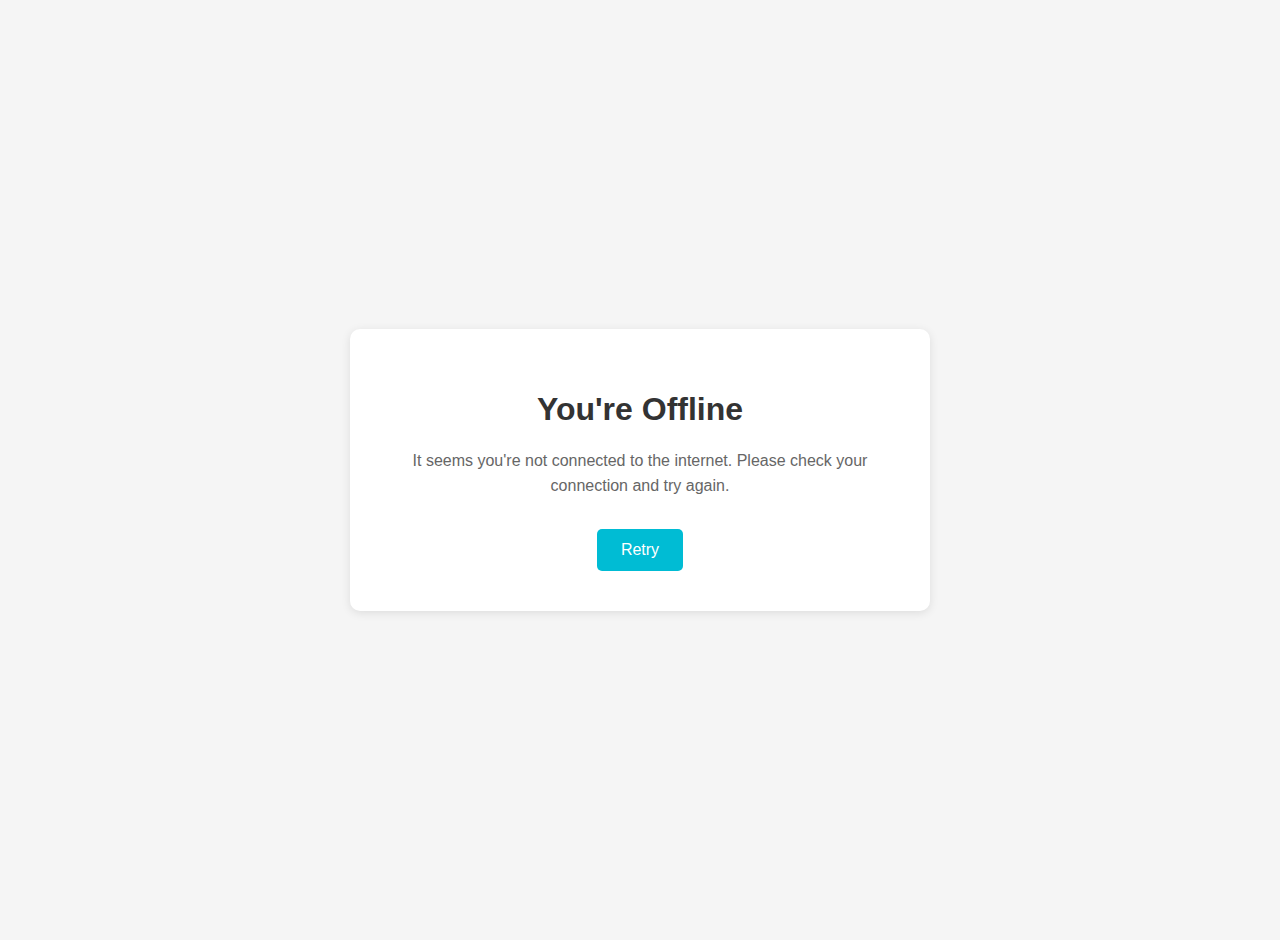
<file: offline.html>
<!DOCTYPE html>
<html lang="en">
<head>
  <meta charset="UTF-8">
  <meta name="viewport" content="width=device-width, initial-scale=1.0">
  <title>Offline - Solithix</title>
  <style>
    body {
      font-family: 'Poppins', sans-serif;
      display: flex;
      justify-content: center;
      align-items: center;
      height: 100vh;
      margin: 0;
      background-color: #f5f5f5;
      text-align: center;
      padding: 20px;
    }
    .container {
      max-width: 500px;
      padding: 40px;
      background: white;
      border-radius: 10px;
      box-shadow: 0 2px 10px rgba(0,0,0,0.1);
    }
    h1 {
      color: #333;
      margin-bottom: 20px;
    }
    p {
      color: #666;
      margin-bottom: 30px;
      line-height: 1.6;
    }
    .btn {
      display: inline-block;
      padding: 12px 24px;
      background-color: #00bcd4;
      color: white;
      text-decoration: none;
      border-radius: 5px;
      font-weight: 500;
      transition: background-color 0.3s;
    }
    .btn:hover {
      background-color: #0097a7;
    }
  </style>
</head>
<body>
  <div class="container">
    <h1>You're Offline</h1>
    <p>It seems you're not connected to the internet. Please check your connection and try again.</p>
    <a href="./" class="btn">Retry</a>
  </div>
</body>
</html>
</file>
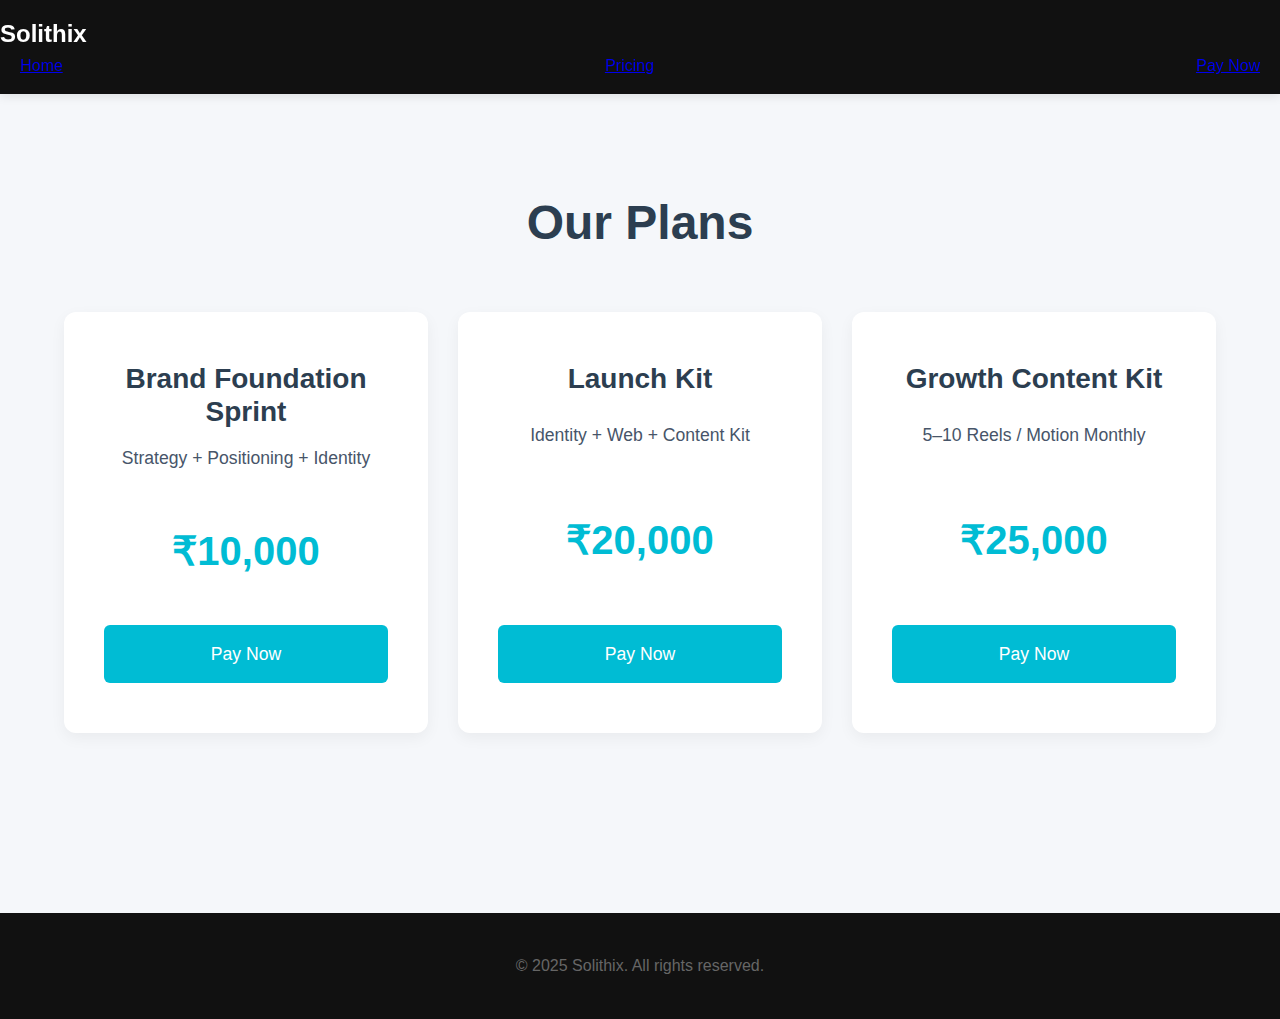
<file: pricing.html>
<!DOCTYPE html>
<html lang="en">
<head>
  <meta charset="UTF-8">
  <meta name="viewport" content="width=device-width, initial-scale=1.0">
  <title>Pricing — Solithix</title>
  <link rel="stylesheet" href="style.css">
</head>
<body>
  <header>
    <div class="logo">Solithix</div>
    <nav>
      <a href="index.html">Home</a>
      <a href="pricing.html" class="active">Pricing</a>
      <a href="payment.html" class="cta">Pay Now</a>
    </nav>
  </header>

  <section class="pricing">
    <h1>Our Plans</h1>
    <div class="grid">
      <div class="price-card">
        <h3>Brand Foundation Sprint</h3>
        <p>Strategy + Positioning + Identity</p>
        <h2>₹10,000</h2>
        <a href="payment.html" class="btn">Pay Now</a>
      </div>

      <div class="price-card">
        <h3>Launch Kit</h3>
        <p>Identity + Web + Content Kit</p>
        <h2>₹20,000</h2>
        <a href="payment.html" class="btn">Pay Now</a>
      </div>

      <div class="price-card">
        <h3>Growth Content Kit</h3>
        <p>5–10 Reels / Motion Monthly</p>
        <h2>₹25,000</h2>
        <a href="payment.html" class="btn">Pay Now</a>
      </div>
    </div>
  </section>

 

  <footer>
    <p>© 2025 Solithix. All rights reserved.</p>
  </footer>
</body>
</html>
</file>
<file: style.css>
/* Reset and Base Styles */
* {
  margin: 0;
  padding: 0;
  box-sizing: border-box;
}

:root {
  --primary: #00bcd4;
  --primary-dark: #0097a7;
  --secondary: #4CAF50;
  --secondary-dark: #45a049;
  --dark: #111;
  --light: #fff;
  --text: #2c3e50;
  --text-light: #666;
  --slate: #475569;
  --gray: #f5f7fa;
  --gray-dark: #e4e8eb;
  --card-bg: #fff;
  --header-bg: #111;
  --btn-text: #fff;
  --nav-text: #fff;
}

/* Dark Mode Variables */
[data-theme="dark"] {
  --text: #e4e8eb;
  --text-light: #b0b8c1;
  --gray: #0f1419;
  --gray-dark: #1a1f26;
  --card-bg: #1e2329;
  --header-bg: #0a0e13;
  --btn-text: #fff;
  --nav-text: #fff;
}

body {
  font-family: "Poppins", -apple-system, BlinkMacSystemFont, "Segoe UI", Roboto, "Helvetica Neue", Arial, sans-serif;
  line-height: 1.6;
  color: var(--text);
  background: var(--gray);
  margin: 0;
  padding: 0;
  transition: background-color 0.3s ease, color 0.3s ease;
}

/* Typography */
h1, h2, h3, h4, h5, h6 {
  font-weight: 700;
  line-height: 1.2;
  margin-bottom: 1rem;
  color: var(--text);
}

p {
  margin-bottom: 1.5rem;
  color: var(--text-light);
}

/* Layout */
.container {
  width: 100%;
  max-width: 1400px;
  margin: 0 auto;
  padding: 0 20px;
}

/* Buttons */
.btn {
  display: inline-block;
  padding: 12px 24px;
  background: var(--primary);
  color: var(--btn-text);
  border: none;
  border-radius: 6px;
  cursor: pointer;
  text-decoration: none;
  font-weight: 500;
  text-align: center;
  transition: all 0.3s ease;
  font-size: 1rem;
}

.btn:hover {
  background: var(--primary-dark);
  transform: translateY(-2px);
  box-shadow: 0 4px 12px rgba(0, 0, 0, 0.1);
}

.btn-login {
  background: var(--secondary);
  margin-left: 20px;
}

.btn-login:hover {
  background: var(--secondary-dark);
}

/* Responsive Table */
.records {
  width: 100%;
  overflow-x: auto;
  margin: 2rem 0;
}

table {
  width: 100%;
  border-collapse: collapse;
  margin: 1.5rem 0;
  box-shadow: 0 2px 10px rgba(0, 0, 0, 0.1);
  border-radius: 8px;
  overflow: hidden;
}

th, td {
  padding: 12px 15px;
  text-align: left;
  border-bottom: 1px solid var(--gray-dark);
  word-break: break-word;
}

th {
  background-color: var(--primary);
  color: white;
  font-weight: 600;
  text-transform: uppercase;
  font-size: 0.8rem;
  letter-spacing: 0.5px;
}

/* Style for Payment ID cell */
td:has([data-label="Payment ID"]) {
  font-family: monospace;
  font-size: 0.9em;
  word-break: break-all;
}

tr:hover {
  background-color: rgba(0, 0, 0, 0.02);
}

/* Responsive table styles */
@media screen and (max-width: 768px) {
  table, thead, tbody, th, td, tr { 
    display: block; 
  }
  
  thead tr { 
    position: absolute;
    top: -9999px;
    left: -9999px;
  }
  
  tr {
    border: 1px solid var(--gray-dark);
    border-radius: 8px;
    margin-bottom: 1rem;
    background: var(--card-bg);
    box-shadow: 0 2px 5px rgba(0,0,0,0.1);
  }
  
  td { 
    border: none;
    border-bottom: 1px solid var(--gray-dark);
    position: relative;
    padding-left: 50%;
    text-align: right;
  }
  
  td:before { 
    position: absolute;
    left: 15px;
    width: 45%;
    padding-right: 10px;
    white-space: nowrap;
    text-align: left;
    font-weight: 600;
    content: attr(data-label);
  }
  
  td:last-child {
    border-bottom: none;
  }
}

/* Header and Navigation */
header {
  background: var(--header-bg);
  padding: 15px 0;
  position: sticky;
  top: 0;
  z-index: 1000;
  box-shadow: 0 2px 10px rgba(0, 0, 0, 0.1);
  transition: background-color 0.3s ease;
}

nav {
  display: flex;
  justify-content: space-between;
  align-items: center;
  max-width: 1400px;
  margin: 0 auto;
  padding: 0 20px;
}

.logo {
  font-weight: 600;
  font-size: 1.5em;
  color: var(--nav-text);
}

.logo-link {
  display: flex;
  align-items: center;
  text-decoration: none;
}

.logo-img {
  height: 40px;
  width: auto;
  transition: opacity 0.3s ease;
}

.nav-links {
  display: flex;
  align-items: center;
  gap: 30px;
}

.nav-links a {
  color: var(--nav-text);
  text-decoration: none;
  font-weight: 500;
  font-size: 1rem;
  position: relative;
  padding: 8px 0;
  transition: color 0.3s ease;
}

.nav-links a::after {
  content: '';
  position: absolute;
  bottom: 0;
  left: 0;
  width: 0;
  height: 2px;
  background-color: var(--primary);
  transition: width 0.3s ease;
}

.nav-links a:hover {
  color: var(--primary);
}

.nav-links a:hover::after {
  width: 100%;
}

/* Dark Mode Toggle */
.theme-toggle {
  background: transparent;
  border: 2px solid var(--primary);
  color: var(--nav-text);
  cursor: pointer;
  padding: 8px 12px;
  border-radius: 6px;
  font-size: 1.2rem;
  transition: all 0.3s ease;
  display: flex;
  align-items: center;
  justify-content: center;
  margin-left: 15px;
}

.theme-toggle:hover {
  background: var(--primary);
  transform: scale(1.05);
}

/* Hero Section */
.hero {
  text-align: center;
  padding: 120px 5%;
  background: linear-gradient(135deg, var(--gray) 0%, var(--gray-dark) 100%);
  transition: background 0.3s ease;
}

.hero h1 {
  font-size: 3rem;
  margin-bottom: 20px;
  color: var(--text);
}

.hero p {
  font-size: 1.25rem;
  color: var(--text-light);
  max-width: 700px;
  margin: 0 auto 30px;
  line-height: 1.7;
}

/* Services Section */
.services {
  padding: 100px 5%;
}

.services h2 {
  text-align: center;
  margin-bottom: 60px;
  font-size: 2.5rem;
}

.grid {
  display: grid;
  grid-template-columns: repeat(auto-fit, minmax(300px, 1fr));
  gap: 30px;
  max-width: 1400px;
  margin: 0 auto;
}

.card {
  background: var(--card-bg);
  border-radius: 12px;
  padding: 40px 30px;
  box-shadow: 0 5px 15px rgba(0, 0, 0, 0.05);
  transition: all 0.3s ease;
  height: 100%;
}

[data-theme="dark"] .card {
  box-shadow: 0 5px 15px rgba(0, 0, 0, 0.3);
}

.card:hover {
  transform: translateY(-10px);
  box-shadow: 0 15px 30px rgba(0, 0, 0, 0.1);
}

[data-theme="dark"] .card:hover {
  box-shadow: 0 15px 30px rgba(0, 0, 0, 0.5);
}

.card h3 {
  color: var(--text);
  margin-bottom: 15px;
  font-size: 1.5rem;
}

.card p {
  color: var(--text-light);
  line-height: 1.7;
  margin: 0;
}

/* Pricing Section */
.pricing {
  padding: 100px 5%;
  max-width: 1400px;
  margin: 0 auto;
}

.pricing h1 {
  text-align: center;
  font-size: 3rem;
  margin-bottom: 60px;
  color: var(--text);
}

.price-card {
  background: var(--card-bg);
  border-radius: 12px;
  padding: 50px 40px;
  box-shadow: 0 5px 15px rgba(0, 0, 0, 0.05);
  transition: all 0.3s ease;
  text-align: center;
  display: flex;
  flex-direction: column;
  justify-content: space-between;
  height: 100%;
}

[data-theme="dark"] .price-card {
  box-shadow: 0 5px 15px rgba(0, 0, 0, 0.3);
}

.price-card:hover {
  transform: translateY(-10px);
  box-shadow: 0 15px 30px rgba(0, 0, 0, 0.1);
  border: 2px solid var(--primary);
}

[data-theme="dark"] .price-card:hover {
  box-shadow: 0 15px 30px rgba(0, 0, 0, 0.5);
}

.price-card h3 {
  color: var(--text);
  font-size: 1.75rem;
  margin-bottom: 15px;
}

.price-card p {
  color: var(--slate);
  font-size: 1.1rem;
  margin-bottom: 25px;
  line-height: 1.6;
}

[data-theme="dark"] .price-card p {
  color: var(--text-light);
}

.price-card h2 {
  color: var(--primary);
  font-size: 2.5rem;
  margin: 30px 0;
  font-weight: 700;
}

.price-card .btn {
  margin-top: 20px;
  width: 100%;
  padding: 15px 24px;
  font-size: 1.1rem;
}

/* Footer */
footer {
  background: var(--header-bg);
  color: var(--nav-text);
  text-align: center;
  padding: 40px 5%;
  margin-top: 80px;
  transition: background-color 0.3s ease;
}

footer p {
  margin: 0;
  color: var(--text-light);
  font-size: 1rem;
}

/* Modal Styles */
.modal {
  display: none;
  position: fixed;
  z-index: 1000;
  left: 0;
  top: 0;
  width: 100%;
  height: 100%;
  background-color: rgba(0, 0, 0, 0.5);
}

.modal-content {
  background: var(--card-bg);
  margin: 10% auto;
  padding: 30px;
  border-radius: 10px;
  max-width: 400px;
  position: relative;
  box-shadow: 0 5px 30px rgba(0, 0, 0, 0.3);
}

[data-theme="dark"] .modal-content {
  box-shadow: 0 5px 30px rgba(0, 0, 0, 0.6);
}

.close {
  position: absolute;
  right: 20px;
  top: 15px;
  font-size: 28px;
  font-weight: bold;
  cursor: pointer;
  color: var(--text-light);
  transition: color 0.3s ease;
}

.close:hover {
  color: var(--primary);
}

#loginForm {
  display: flex;
  flex-direction: column;
  gap: 20px;
  margin-top: 20px;
}

#loginForm input {
  padding: 12px 15px;
  border: 1px solid #ddd;
  border-radius: 6px;
  font-size: 1rem;
  transition: border-color 0.3s ease;
  background: var(--card-bg);
  color: var(--text);
}

[data-theme="dark"] #loginForm input {
  border-color: #3a3f47;
}

#loginForm input:focus {
  outline: none;
  border-color: var(--primary);
}

.error-message {
  color: #ff4444;
  margin-top: 10px;
  text-align: center;
  font-size: 0.9rem;
}

/* Responsive Design */
@media (max-width: 1200px) {
  .container {
    max-width: 100%;
    padding: 0 40px;
  }
}

@media (max-width: 992px) {
  .hero h1 {
    font-size: 2.5rem;
  }
  
  .services h2 {
    font-size: 2.2rem;
  }
  
  .pricing h1 {
    font-size: 2.5rem;
  }
}

@media (max-width: 768px) {
  .nav-links {
    gap: 15px;
  }
  
  .logo {
    font-size: 1.3em;
  }
  
  .logo-img {
    height: 35px;
  }
  
  .theme-toggle {
    margin-left: 5px;
    padding: 6px 10px;
    font-size: 1rem;
  }
  
  .hero {
    padding: 100px 20px;
  }
  
  .hero h1 {
    font-size: 2.2rem;
  }
  
  .hero p {
    font-size: 1.1rem;
  }
  
  .pricing {
    padding: 80px 20px;
  }
  
  .pricing h1 {
    font-size: 2.2rem;
  }
  
  .grid {
    grid-template-columns: 1fr;
    padding: 0 20px;
  }
  
  .card {
    padding: 30px;
  }
  
  .price-card {
    padding: 40px 30px;
  }
}

@media (max-width: 576px) {
  nav {
    padding: 0 15px;
  }
  
  .logo {
    font-size: 1.2em;
  }
  
  .nav-links {
    gap: 8px;
    font-size: 0.85rem;
  }
  
  .nav-links a {
    font-size: 0.85rem;
  }
  
  .theme-toggle {
    margin-left: 5px;
    padding: 6px 8px;
    font-size: 0.9rem;
  }
  
  .btn-login {
    margin-left: 5px;
    padding: 8px 12px;
    font-size: 0.85rem;
  }
  
  .hero {
    padding: 80px 15px;
  }
  
  .hero h1 {
    font-size: 2rem;
  }
  
  .hero p {
    font-size: 1rem;
  }
  
  .pricing {
    padding: 60px 15px;
  }
  
  .pricing h1 {
    font-size: 2rem;
    margin-bottom: 40px;
  }
  
  .price-card {
    padding: 35px 25px;
  }
  
  .price-card h3 {
    font-size: 1.5rem;
  }
  
  .price-card h2 {
    font-size: 2rem;
  }
  
  .modal-content {
    margin: 20% 15px;
    width: auto;
  }
}
/* Update the dark mode variables for better contrast */
[data-theme="dark"] {
  --text: #e4e8eb;
  --text-light: #b0b8c1;
  --slate: #94a3b8;
  --gray: #0f172a;
  --gray-dark: #1e293b;
  --card-bg: #1e293b;
  --header-bg: #0f172a;
  --btn-text: #f8fafc;
  --nav-text: #e2e8f0;
}

/* Ensure smooth transitions for theme changes */
* {
  transition: background-color 0.3s ease, color 0.3s ease, border-color 0.3s ease;
}

/* Update the theme toggle button styles */
.theme-toggle {
  background: transparent;
  border: 2px solid var(--primary);
  color: var(--nav-text);
  cursor: pointer;
  padding: 8px 12px;
  border-radius: 6px;
  font-size: 1.2rem;
  transition: all 0.3s ease;
  display: flex;
  align-items: center;
  justify-content: center;
  margin-left: 15px;
  width: 44px;
  height: 44px;
}

.theme-toggle:hover {
  background: var(--primary);
  color: var(--btn-text);
  transform: scale(1.05);
}

/* Ensure proper text contrast in dark mode */
[data-theme="dark"] .card h3,
[data-theme="dark"] .price-card h3 {
  color: var(--text);
}

[data-theme="dark"] .card p,
[data-theme="dark"] .price-card p {
  color: var(--text-light);
}

/* Update form elements for dark mode */
[data-theme="dark"] input,
[data-theme="dark"] textarea,
[data-theme="dark"] select {
  background-color: var(--gray-dark);
  color: var(--text);
  border-color: #334155;
}

[data-theme="dark"] input:focus,
[data-theme="dark"] textarea:focus,
[data-theme="dark"] select:focus {
  border-color: var(--primary);
  box-shadow: 0 0 0 2px rgba(0, 188, 212, 0.3);
}

/* Update modal styles for dark mode */
[data-theme="dark"] .modal-content {
  background: var(--card-bg);
  box-shadow: 0 5px 30px rgba(0, 0, 0, 0.6);
}

[data-theme="dark"] .close {
  color: var(--text-light);
}

[data-theme="dark"] .close:hover {
  color: var(--primary);
}

/* Update footer styles for dark mode */
[data-theme="dark"] footer {
  background: var(--header-bg);
  color: var(--text-light);
}

[data-theme="dark"] footer a {
  color: var(--primary);
}

[data-theme="dark"] footer a:hover {
  color: var(--primary-dark);
}

/* Ensure proper contrast for buttons in dark mode */
[data-theme="dark"] .btn {
  color: var(--btn-text);
}

[data-theme="dark"] .btn:hover {
  color: var(--btn-text);
  opacity: 0.9;
}
</file>
